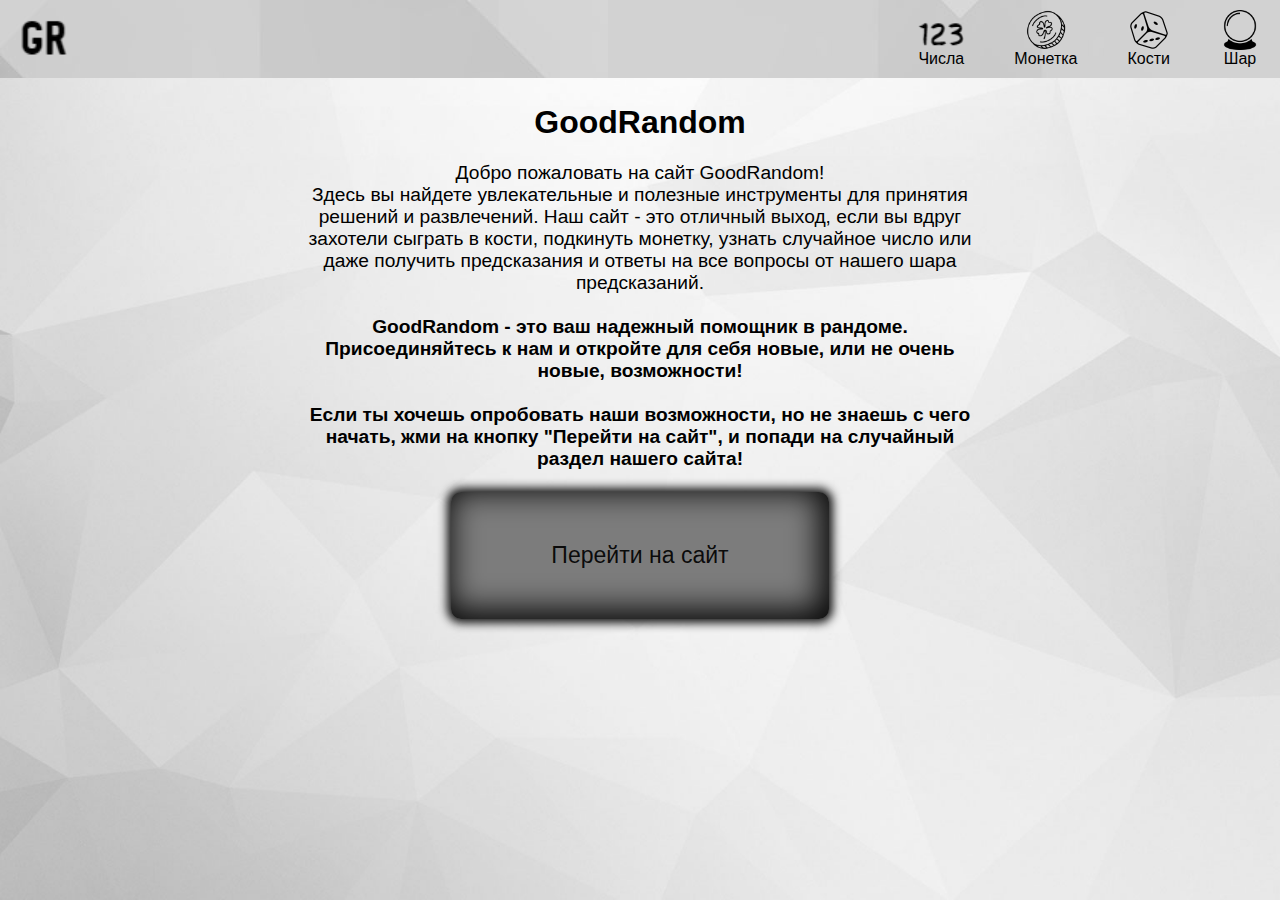
<file: index.html>
<!DOCTYPE html>
<html lang="ru">
<head>
    <meta charset="UTF-8">
    <meta name="viewport" content="width=device-width, initial-scale=1.0">
    <title>GoodRandom</title>
    <link rel="stylesheet" type="text/css" href="style.css"/>
    <link rel="icon" href="image/my-GR.png">
</head>
<body>
<header>
    <div class="logo">
        <a href="index.html">
            <img src="image/my-GR.png" alt="Логотип">
        </a>
    </div>
    <div class="menu">
        <a href="numbers/numbers.html"><img src="image/my-123.png" alt="Иконка 1">Числа</a>
        <a href="coin/coin.html"><img src="image/coin.png" alt="Иконка 2">Монетка</a>
        <a href="dice/dice.html"><img src="image/cube.png" alt="Иконка 3">Кости</a>
        <a href="sharik/sharik.html"><img src="image/sharik.png" alt="Иконка 4">Шар</a>
    </div>
    <div class="toggle-btn" onclick="toggleMobileMenu()">☰</div>
</header>

<div class="mobile-menu" id="mobileMenu">
    <a href="numbers/numbers.html"><img src="image/my-123.png" alt="Иконка 1">Числа</a>
    <a href="coin/coin.html"><img src="image/coin.png" alt="Иконка 2">Монетка</a>
    <a href="dice/dice.html"><img src="image/cube.png" alt="Иконка 3">Кости</a>
    <a href="sharik/sharik.html"><img src="image/sharik.png" alt="Иконка 4">Шар</a>
</div>

<script>
    let mobileMenuOpen = false;

    function toggleMobileMenu() {
        const mobileMenu = document.getElementById("mobileMenu");
        mobileMenuOpen = !mobileMenuOpen;
        mobileMenu.classList.toggle('show-mobile-menu', mobileMenuOpen);
    }

    window.onresize = function() {
        if (window.innerWidth > 768) {
            // Закрыть мобильное меню при расширении окна
            mobileMenuOpen = false;
            document.getElementById("mobileMenu").classList.remove('show-mobile-menu');
        }
    }
</script>
<h1>GoodRandom</h1>
<p>
    Добро пожаловать на сайт GoodRandom!<br> Здесь вы найдете увлекательные и полезные инструменты для принятия решений и развлечений.  Наш сайт - это отличный выход, если вы вдруг захотели сыграть в кости, подкинуть монетку, узнать случайное число или даже получить предсказания и ответы на все вопросы от нашего шара предсказаний. 
<br>
<br>
    <b>GoodRandom - это ваш надежный помощник в рандоме. Присоединяйтесь к нам и откройте для себя новые, или не очень новые, возможности!</b>
    <br><br>
    <b>Если ты хочешь опробовать наши возможности, но не знаешь с чего начать, жми на кнопку "Перейти на сайт", и попади на случайный раздел нашего сайта!</b>
    <br><br>
    <script>
        function goToRandomPage() {
            const pages = [
                'numbers/numbers.html',
                'coin/coin.html',
                'dice/dice.html',
                'sharik/sharik.html'
            ];
            const randomIndex = Math.floor(Math.random() * pages.length);
            window.location.href = pages[randomIndex];
        }
    </script>
    <button onclick="goToRandomPage()">Перейти на сайт</button>
</p>
</body>
</html>
</file>
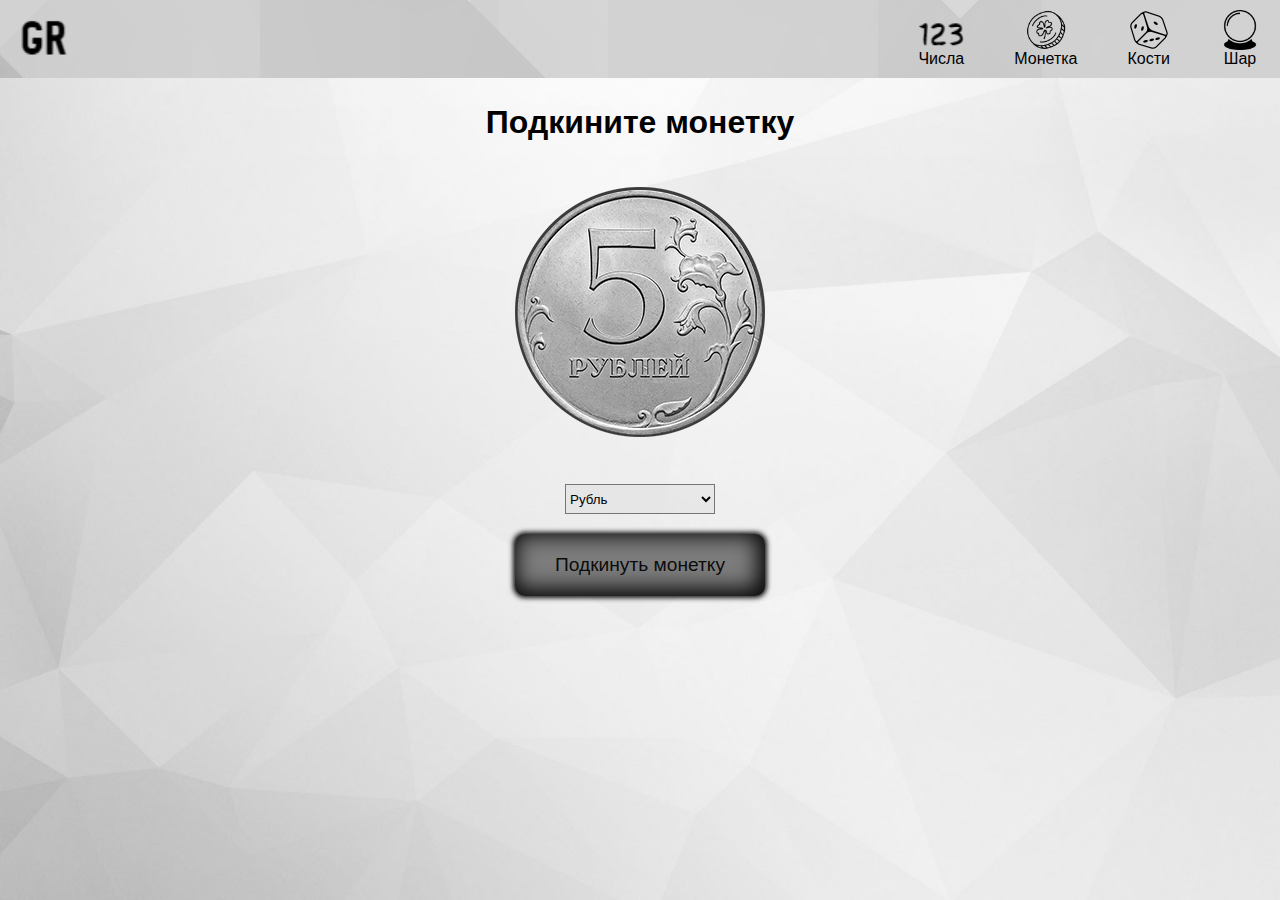
<file: coin/coin.html>
<!DOCTYPE html>
<html lang="ru">
<head>
    <meta charset="UTF-8">
    <meta name="viewport" content="width=device-width, initial-scale=1.0">
    <title>GoodRandom - Монетка</title>
    <link rel="stylesheet" type="text/css" href="style.css"/>
    <link rel="icon" href="../image/my-GR.png">
</head>
<body>

<header>
    <div class="logo">
        <a href="../index.html">
            <img src="../image/my-GR.png" alt="Логотип">
        </a>
    </div>
    <div class="menu">
        <a href="../numbers/numbers.html"><img src="../image/my-123.png" alt="Иконка 1">Числа</a>
        <a href="../coin/coin.html"><img src="../image/coin.png" alt="Иконка 2">Монетка</a>
        <a href="../dice/dice.html"><img src="../image/cube.png" alt="Иконка 3">Кости</a>
        <a href="../sharik/sharik.html"><img src="../image/sharik.png" alt="Иконка 4">Шар</a>
    </div>
    <div class="toggle-btn" onclick="toggleMobileMenu()">☰</div>
</header>

<div class="mobile-menu" id="mobileMenu">
    <a href="../numbers/numbers.html"><img src="../image/my-123.png" alt="Иконка 1">Числа</a>
    <a href="../coin/coin.html"><img src="../image/coin.png" alt="Иконка 2">Монетка</a>
    <a href="../dice/dice.html"><img src="../image/cube.png" alt="Иконка 3">Кости</a>
    <a href="../sharik/sharik.html"><img src="../image/sharik.png" alt="Иконка 4">Шар</a>
</div>

<script>
    let mobileMenuOpen = false;

    function toggleMobileMenu() {
        const mobileMenu = document.getElementById("mobileMenu");
        mobileMenuOpen = !mobileMenuOpen;
        mobileMenu.classList.toggle('show-mobile-menu', mobileMenuOpen);
    }

    window.onresize = function() {
        if (window.innerWidth > 768) {
            // Закрыть мобильное меню при расширении окна
            mobileMenuOpen = false;
            document.getElementById("mobileMenu").classList.remove('show-mobile-menu');
        }
    }
</script>
<h1>Подкините монетку</h1>
<img id="coinImage" src="../image/reshka_ru.png" alt="Монета">
<br><br>
<select id="coinSelect">
    <option value="ru">Рубль</option>
    <option value="dollar">Доллар</option>
    <option value="ussr">Советский рубль</option>
    <option value="imperial">Имперский рубль</option>
    <option value="funt">Фунт</option>
</select>
<br>
<button onclick="tossCoin()">Подкинуть монетку</button>
<p id="result"></p>

<script>
    const coins = {
        ru: ["../image/orel_ru.png", "../image/reshka_ru.png"],
        dollar: ["../image/orel_dollar.png", "../image/reshka_dollar.png"],
        ussr: ["../image/orel_ussr.png", "../image/reshka_ussr.png"],
        imperial: ["../image/orel_imper.png", "../image/reshka_imper.png"],
        funt: ["../image/orel_funt.png", "../image/reshka_funt.png"]
    };
    
    function tossCoin() {
        const coinType = document.getElementById("coinSelect").value;
        const coinImages = coins[coinType];
        let resultElement = document.getElementById("result");
        let coinImageElement = document.getElementById("coinImage");
        resultElement.textContent = "Подкидываем...";
        let tossCount = Math.floor(Math.random() * 4) + 4; // 4 to 7 times
        let currentState = 0;

        function changeImage() {
            if (tossCount > 0) {
                currentState = 1 - currentState; // Alternate between 0 and 1
                coinImageElement.src = coinImages[currentState];
                tossCount--;
                setTimeout(changeImage, 200);
            } else {
                const side = currentState === 0 ? "Орел" : "Решка";
                resultElement.textContent = "Выпало: " + side;
            }
        }
        changeImage();
    }
</script>

</body>
</html>
</file>
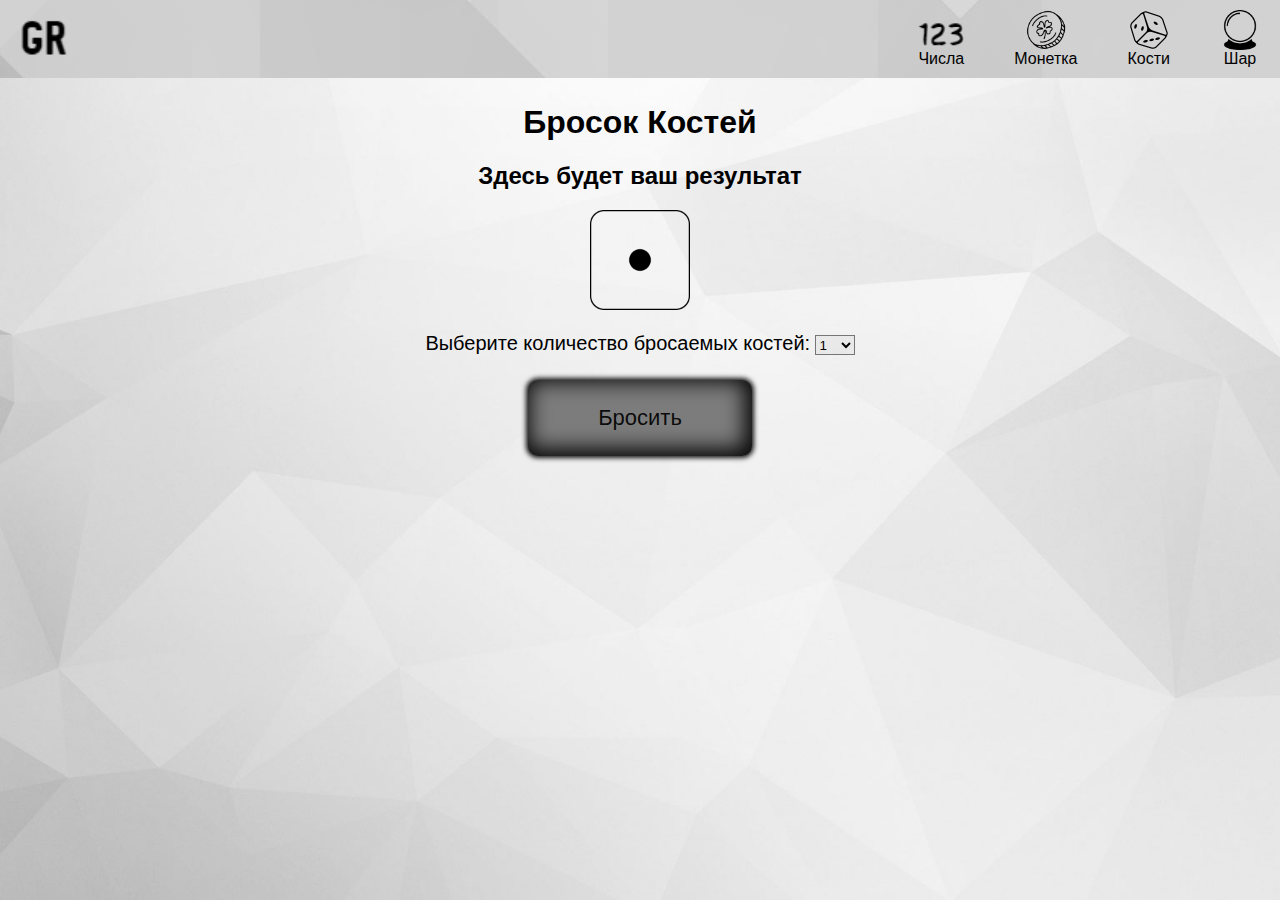
<file: dice/dice.html>
<!DOCTYPE html>
<html lang="ru">
<head>
    <meta charset="UTF-8">
    <meta name="viewport" content="width=device-width, initial-scale=1.0">
    <title>GoodRandom - Кости</title>
    <link rel="stylesheet" type="text/css" href="style.css"/>
    <link rel="icon" href="../image/my-GR.png">
</head>
<body>

<header>
    <div class="logo">
        <a href="../index.html">
            <img src="../image/my-GR.png" alt="Логотип">
        </a>
    </div>
    <div class="menu">
        <a href="../numbers/numbers.html"><img src="../image/my-123.png" alt="Иконка 1">Числа</a>
        <a href="../coin/coin.html"><img src="../image/coin.png" alt="Иконка 2">Монетка</a>
        <a href="../dice/dice.html"><img src="../image/cube.png" alt="Иконка 3">Кости</a>
        <a href="../sharik/sharik.html"><img src="../image/sharik.png" alt="Иконка 4">Шар</a>
    </div>
    <div class="toggle-btn" onclick="toggleMobileMenu()">☰</div>
</header>

<div class="mobile-menu" id="mobileMenu">
    <a href="../numbers/numbers.html"><img src="../image/my-123.png" alt="Иконка 1">Числа</a>
    <a href="../coin/coin.html"><img src="../image/coin.png" alt="Иконка 2">Монетка</a>
    <a href="../dice/dice.html"><img src="../image/cube.png" alt="Иконка 3">Кости</a>
    <a href="../sharik/sharik.html"><img src="../image/sharik.png" alt="Иконка 4">Шар</a>
</div>

<script>
    let mobileMenuOpen = false;

    function toggleMobileMenu() {
        const mobileMenu = document.getElementById("mobileMenu");
        mobileMenuOpen = !mobileMenuOpen;
        mobileMenu.classList.toggle('show-mobile-menu', mobileMenuOpen);
    }

    window.onresize = function() {
        if (window.innerWidth > 768) {
            // Закрыть мобильное меню при расширении окна
            mobileMenuOpen = false;
            document.getElementById("mobileMenu").classList.remove('show-mobile-menu');
        }
    }
</script>

        <h1>Бросок Костей</h1>
        <div id="message"><strong>Здесь будет ваш результат</strong></div>
        <div class="dice-container" id="diceContainer"></div>
            <label for="numDice">Выберите количество бросаемых костей:</label>
            <select id="numDice" name="numDice">
                <option value="1" selected>1</option>
                <option value="2">2</option>
                <option value="3">3</option>
                <option value="4">4</option>
                <option value="5">5</option>
                <option value="6">6</option>
                <option value="7">7</option>
                <option value="8">8</option>
                <option value="9">9</option>
                <option value="10">10</option>
            </select> 
            <br>
        <button id="rollButton">Бросить</button>



    <script>
        const rollButton = document.getElementById('rollButton');
        const numDiceSelect = document.getElementById('numDice');
        const messageDiv = document.getElementById('message');
        const diceContainer = document.getElementById('diceContainer');

        const diceImages = [
            '../image/dice-1.png',
            '../image/dice-2.png',
            '../image/dice-3.png',
            '../image/dice-4.png',
            '../image/dice-5.png',
            '../image/dice-6.png',  
        ];

        // Функция для создания элементов костей
        function createDiceElements(count) {
            diceContainer.innerHTML = '';
        for (let i = 0; i < count; i++) {
    const img = document.createElement('img');
    img.src = diceImages[0]; // Начальное изображение
    img.classList.add('dice');
    img.id = `die-${i}`;
    diceContainer.appendChild(img);
}
}

// Инициализация с одной костью
createDiceElements(1);

rollButton.addEventListener('click', () => {
let numDice = parseInt(numDiceSelect.value);
if (isNaN(numDice) || numDice < 1) numDice = 1;
if (numDice > 10) numDice = 10;
numDiceSelect.value = numDice;

messageDiv.textContent = 'Бросаем ваши кости...';
diceContainer.innerHTML = ''; // Сброс предыдущих костей

createDiceElements(numDice);

const diceElements = [];
for (let i = 0; i < numDice; i++) {
    diceElements.push(document.getElementById(`die-${i}`));
}

const totalChanges = Math.floor(Math.random() * 4) + 4; 
let currentChange = 0;

const changeInterval = setInterval(() => {
    diceElements.forEach(die => {
        const randomIndex = Math.floor(Math.random() * 6);
        die.src = diceImages[randomIndex];
    });
    currentChange++;
    if (currentChange >= totalChanges) {
        clearInterval(changeInterval);
        finalizeRoll();
    }
}, 200);
});

function finalizeRoll() {
const numDice = diceContainer.children.length;
const finalResults = [];
for (let i = 0; i < numDice; i++) {
    const randomValue = Math.floor(Math.random() * 6);
    finalResults.push(randomValue + 1);
    const die = document.getElementById(`die-${i}`);
    die.src = diceImages[randomValue];
}

messageDiv.innerHTML = `<strong>Результаты броска:</strong> ${finalResults.join(', ')}`;

}
</script>

</body>
</html>
</file>
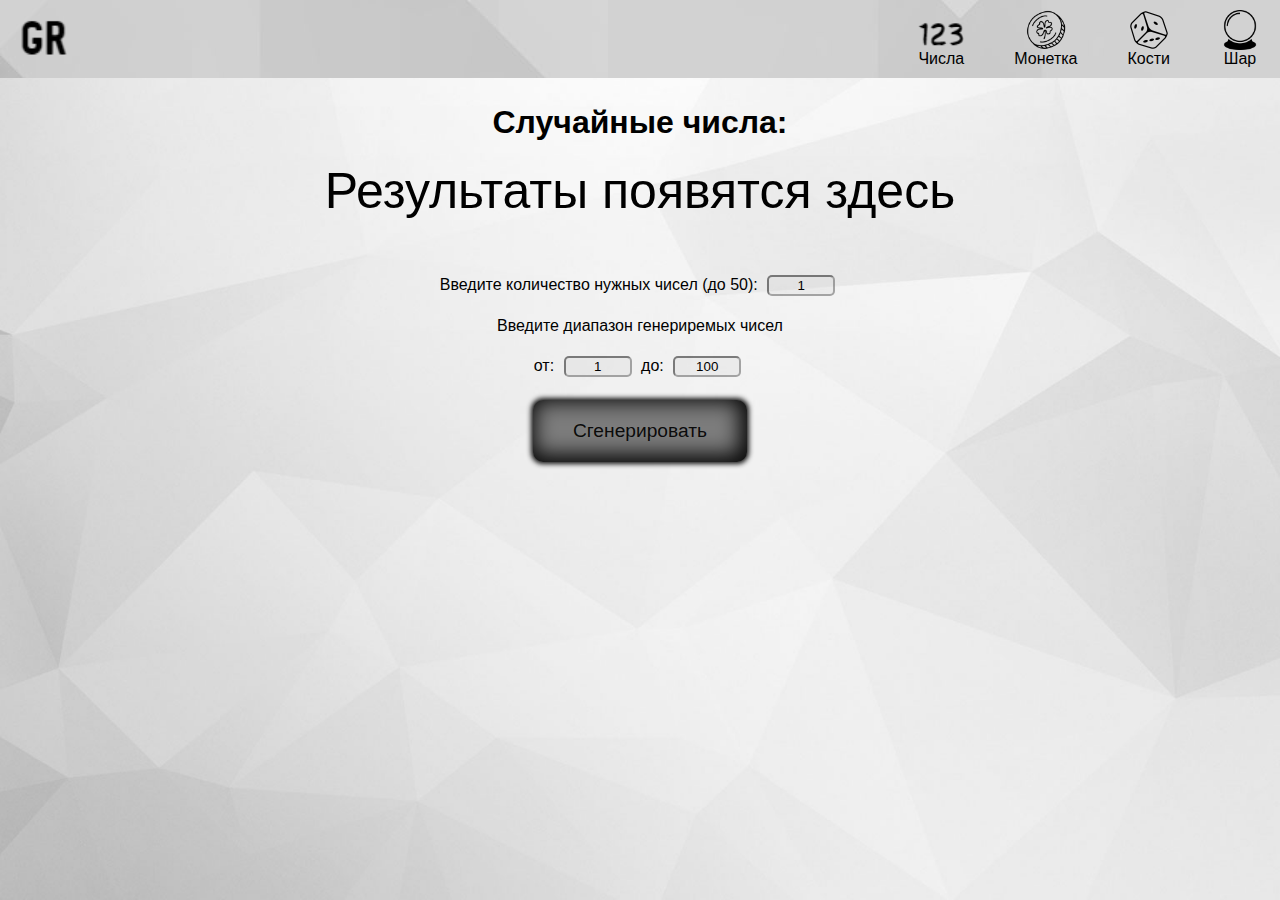
<file: numbers/numbers.html>
<!DOCTYPE html>
<html lang="ru">
<head>
    <meta charset="UTF-8">
    <meta name="viewport" content="width=device-width, initial-scale=1.0">
    <title>GoodRandom - Рандомайзер чисел</title>
    <link rel="stylesheet" type="text/css" href="style.css"/>
    <link rel="icon" href="../image/my-GR.png">
</head>
<body>

<header>
    <div class="logo">
        <a href="../index.html">
            <img src="../image/my-GR.png" alt="Логотип">
        </a>
    </div>
    <div class="menu">
        <a href="../numbers/numbers.html"><img src="../image/my-123.png" alt="Иконка 1">Числа</a>
        <a href="../coin/coin.html"><img src="../image/coin.png" alt="Иконка 2">Монетка</a>
        <a href="../dice/dice.html"><img src="../image/cube.png" alt="Иконка 3">Кости</a>
        <a href="../sharik/sharik.html"><img src="../image/sharik.png" alt="Иконка 4">Шар</a>
    </div>
    <div class="toggle-btn" onclick="toggleMobileMenu()">☰</div>
</header>

<div class="mobile-menu" id="mobileMenu">
    <a href="../numbers/numbers.html"><img src="../image/my-123.png" alt="Иконка 1">Числа</a>
    <a href="../coin/coin.html"><img src="../image/coin.png" alt="Иконка 2">Монетка</a>
    <a href="../dice/dice.html"><img src="../image/cube.png" alt="Иконка 3">Кости</a>
    <a href="../sharik/sharik.html"><img src="../image/sharik.png" alt="Иконка 4">Шар</a>
</div>

<script>
    let mobileMenuOpen = false;

    function toggleMobileMenu() {
        const mobileMenu = document.getElementById("mobileMenu");
        mobileMenuOpen = !mobileMenuOpen;
        mobileMenu.classList.toggle('show-mobile-menu', mobileMenuOpen);
    }

    window.onresize = function() {
        if (window.innerWidth > 768) {
            // Закрыть мобильное меню при расширении окна
            mobileMenuOpen = false;
            document.getElementById("mobileMenu").classList.remove('show-mobile-menu');
        }
    }
</script>
<h1>Случайные числа:</h1>
<div class="generator-results" id="results">Результаты появятся здесь</div>
<div class="generator">
    <label for="count">Введите количество нужных чисел (до 50):</label>
    <input type="number" id="count" value="1" min="1" max="50">
    <p>Введите диапазон генериремых чисел</p>
    <label for="min">от:</label>
    <input type="number" id="min" value="1" min="0">
    <label for="max">до:</label>
    <input type="number" id="max" value="100" min="0"><br><br>
    <button onclick="generateRandomNumbers()">Сгенерировать</button>
</div>

<script>
    function generateRandomNumbers() {
        const min = parseInt(document.getElementById("min").value, 10);
        const max = parseInt(document.getElementById("max").value, 10);
        const count = parseInt(document.getElementById("count").value, 10);
        const results = [];

        if (count > 50) {
                alert("Количество не может превышать 50.");
                return;
            }

        for (let i = 0; i < count; i++) {
            const randomNum = Math.floor(Math.random() * (max - min + 1)) + min;
            results.push(randomNum);
        }

        document.getElementById("results").textContent = results.join(", ");
    }
</script>
</body>
</html>
</file>
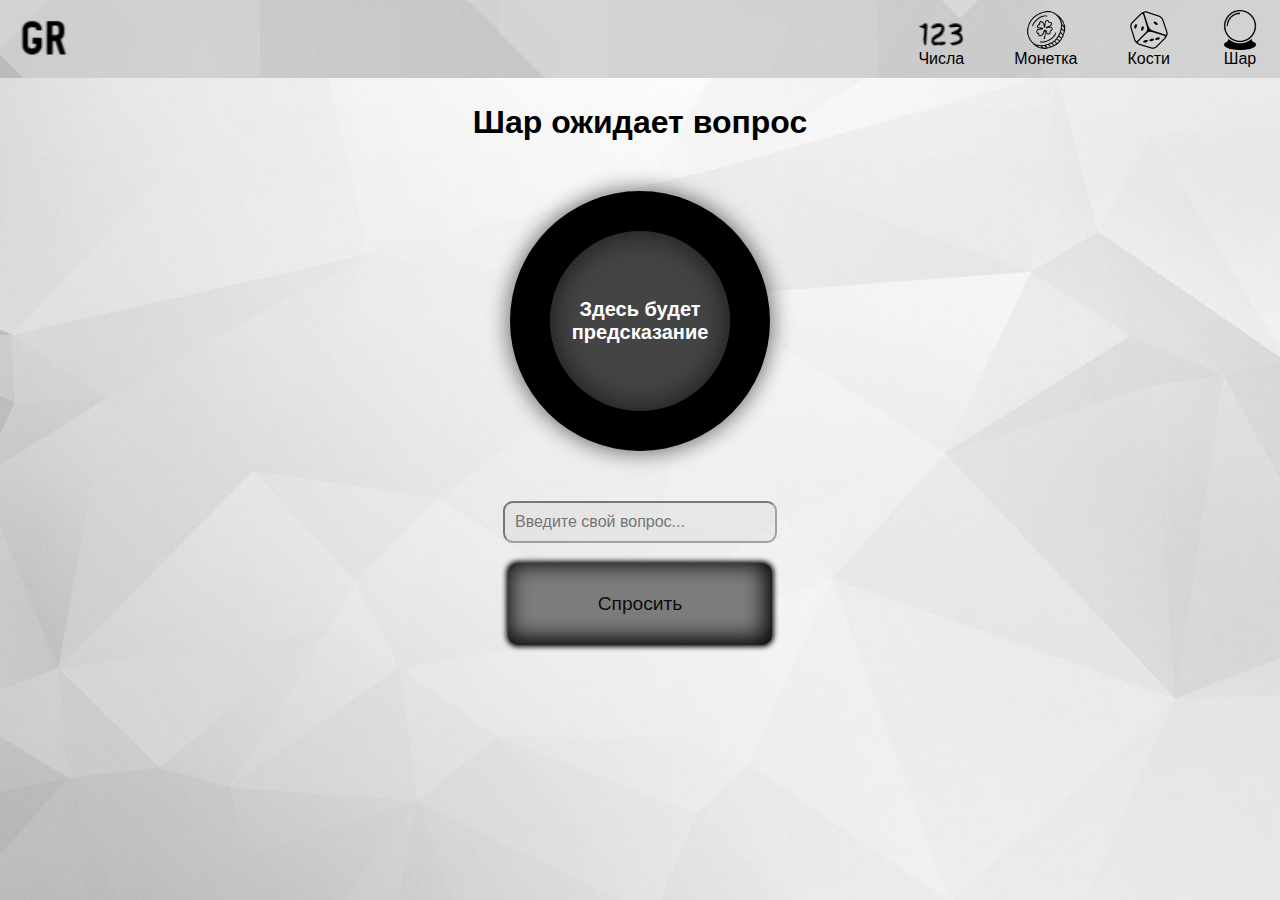
<file: sharik/sharik.html>
<!DOCTYPE html>
<html lang="ru">
<head>
    <meta charset="UTF-8">
    <meta name="viewport" content="width=device-width, initial-scale=1.0">
    <title>GoodRandom - Шар предсказаний</title>
    <link rel="stylesheet" type="text/css" href="style.css"/>
    <link rel="icon" href="../image/my-GR.png">
</head>
<body>

<header>
    <div class="logo">
        <a href="../index.html">
            <img src="../image/my-GR.png" alt="Логотип">
        </a>
    </div>
    <div class="menu">
        <a href="../numbers/numbers.html"><img src="../image/my-123.png" alt="Иконка 1">Числа</a>
        <a href="../coin/coin.html"><img src="../image/coin.png" alt="Иконка 2">Монетка</a>
        <a href="../dice/dice.html"><img src="../image/cube.png" alt="Иконка 3">Кости</a>
        <a href="../sharik/sharik.html"><img src="../image/sharik.png" alt="Иконка 4">Шар</a>
    </div>
    <div class="toggle-btn" onclick="toggleMobileMenu()">☰</div>
</header>

<div class="mobile-menu" id="mobileMenu">
    <a href="../numbers/numbers.html"><img src="../image/my-123.png" alt="Иконка 1">Числа</a>
    <a href="../coin/coin.html"><img src="../image/coin.png" alt="Иконка 2">Монетка</a>
    <a href="../dice/dice.html"><img src="../image/cube.png" alt="Иконка 3">Кости</a>
    <a href="../sharik/sharik.html"><img src="../image/sharik.png" alt="Иконка 4">Шар</a>
</div>


<script>
    let mobileMenuOpen = false;

    function toggleMobileMenu() {
        const mobileMenu = document.getElementById("mobileMenu");
        mobileMenuOpen = !mobileMenuOpen;
        mobileMenu.classList.toggle('show-mobile-menu', mobileMenuOpen);
    }

    window.onresize = function() {
        if (window.innerWidth > 768) {
            // Закрыть мобильное меню при расширении окна
            mobileMenuOpen = false;
            document.getElementById("mobileMenu").classList.remove('show-mobile-menu');
        }
    }
</script>
<h1 id="header">Шар ожидает вопрос</h2>


<div class="magic-ball">
  <div id="answer">Здесь будет предсказание</div>
</div>
<p></p>
<input type="text" id="questionInput" placeholder="Введите свой вопрос..."><br>
<button id="askButton">Спросить</button>

<script>
  const answers = [
    "Бесспорно",
    "Предрешено",
    "Никаких сомнений",
    "Определённо да",
    "Можешь быть уверен в этом",
    "Мне кажется — «да»",
    "Вероятнее всего",
    "Хорошие перспективы",
    "Знаки говорят — «да»",
    "Да",
    "Пока не ясно, попробуй снова",
    "Спроси позже",
    "Лучше не рассказывать",
    "Сейчас нельзя предсказать",
    "Даже не думай",
    "Мой ответ — «нет»",
    "По моим данным — «нет»",
    "Перспективы не очень хорошие",
    "Весьма сомнительно",
    "Определённо нет",
    "Нет"
  ];

  document.getElementById('askButton').addEventListener('click', function() {
    const question = document.getElementById('questionInput').value.trim();
    if (question === "") {
      alert("Пожалуйста, введите вопрос.");
      return;
    }
    const randomAnswer = answers[Math.floor(Math.random() * answers.length)];
    document.getElementById('answer').textContent = randomAnswer;
    document.getElementById('header').textContent = "Шар ответил:";
  });
</script>


</body>
</html>
</file>
<file: style.css>
body {
    font-family: 'Segoe UI', Tahoma, Geneva, Verdana, sans-serif;
    margin: 0;
    padding: 0;
}
html{
    background-image:url(image/bg3.jpg);
    background-repeat: no-repeat;
    background-position: center center;
    background-attachment: fixed;
    -webkit-background-size: cover;
    -moz-background-size: cover;
    -o-background-size: cover;
    background-size: cover;
}

header {
    display: flex;
    align-items: center;
    padding: 10px 20px;
    background-color: #333;
    color: #fff;
    background-image: url(image/fon.jpg);
}
p{
    text-align: center;
    margin:auto;
    font-size:larger;
    max-width: 700px;
}
.logo {
    margin-right: auto;
}
.logo img {
    height: 50px;
}
h1{
    margin-top: 2%;
    text-align: center;
    font-size: 50;
}
button{
    background-color: rgb(124, 124, 124);
    color:rgba(0, 0, 0, 0.918);
    padding: 50px 100px;
    border: none;
    border-radius: 10px;
    cursor: pointer;
    font-size:larger;
    box-shadow: 0px 0px 10px 4px rgba(0, 0, 0, 0.918),
    inset  -5px -5px 30px 5px rgba(0, 0, 0, 0.918);
}
button:hover{
    color:white;
}
button:active{
    padding: 49px 98px;
    color:white;
    border-radius: 9.5px;
    box-shadow: 0px 0px 10px 4px rgba(0, 0, 0, 0.918),
    inset  4px 4px 30px 5px rgba(0, 0, 0, 0.918);
}
.menu {
    display: flex;
    gap: 50px;
    justify-content: center;
    align-items: center; 
}
.menu a {
    color: rgb(0, 0, 0);
    text-decoration: none;
    text-align: center;
}
.menu a img {
    height: 40px;
    display: block;
    margin: 0 auto;
}
.mobile-menu {
    display: none;
    flex-direction: row;
    align-items: center;
    justify-content: center;
    padding: 10px;
    gap: 50px;
    background-color: #cccccc6e;
    position: relative;
    width: 100%;
}
.mobile-menu a {
    color: rgb(0, 0, 0);
    text-decoration: none;
    text-align: center;
}
.mobile-menu a img {
    height: 50px;
    display: block;
    margin: 0 auto;
}
/* Отображение кнопки для мобильного меню */
.toggle-btn {
    cursor: pointer;
    margin-left: 20px;
    display: none;
}

@media (max-width: 768px) {
    .menu {
        display: none;
    }

    .toggle-btn {
        display: block;
    }

    .mobile-menu {
        display: none;
    }

    .show-mobile-menu {
        display: flex;
    }
}
</file>
<file: coin/style.css>
body {
    font-family: 'Segoe UI', Tahoma, Geneva, Verdana, sans-serif;
    margin: 0;
    padding: 0;
    justify-content: center;
    align-self: center;
    text-align: center;
}
html{
    background-image:url(../image/bg3.jpg);
    background-repeat: no-repeat;
    background-position: center center;
    background-attachment: fixed;
    -webkit-background-size: cover;
    -moz-background-size: cover;
    -o-background-size: cover;
    background-size: cover;
}

header {
    display: flex;
    align-items: center;
    padding: 10px 20px;
    background-color: #333;
    color: #fff;
    background-image: url(../image/fon.jpg);
}

.logo {
    margin-right: auto;
}
.logo img {
    height: 50px;
}
h1{
    margin-top: 2%;
    text-align: center;
    font-size: 50;
}

#coin {
    width: 200px;
    height: 200px;
}
#result {
    font-size: 24px;
    margin-top: 20px;
    text-align: center;
}
#coinSelect{
    background-color: rgba(192, 192, 192, 0.164);
    height: 30px;
    width: 150px;
}
button{
    margin-top: 20px;
    background-color: rgb(124, 124, 124);
    color:rgba(0, 0, 0, 0.918);
    padding: 20px 40px;
    border: none;
    border-radius: 10px;
    cursor: pointer;
    font-size:larger;
    box-shadow: 0px 0px 5px 2px rgba(0, 0, 0, 0.918),
    inset  -3px -3px 20px 5px rgba(0, 0, 0, 0.918);
}
button:hover{
    color:white;
}
button:active{
    padding: 19.5px 39px;
    color:white;
    border-radius: 9.5px;
    box-shadow: 0px 0px 5px 2px rgba(0, 0, 0, 0.918),
    inset 2px 2px 20px 5px rgba(0, 0, 0, 0.918);
}
.menu {
    display: flex;
    gap: 50px;
    justify-content: center;
    align-items: center;
}

.menu a {
    color: rgb(0, 0, 0);
    text-decoration: none;
    text-align: center;
}

.menu a img {
    height: 40px;
    display: block;
    margin: 0 auto;
}
.mobile-menu {
    display: none;
    flex-direction: row;
    align-items: center;
    justify-content: center;
    padding: 10px;
    gap: 50px;
    background-color: #cccccc6e;
    position: relative;
    width: 100%;
}
.mobile-menu a {
    color: rgb(0, 0, 0);
    text-decoration: none;
    text-align: center;
}
.mobile-menu a img {
    height: 50px;
    display: block;
    margin: 0 auto;
}
/* Отображение кнопки для мобильного меню */
.toggle-btn {
    cursor: pointer;
    margin-left: 20px;
    display: none;
}

@media (max-width: 768px) {
    .menu {
        display: none;
    }

    .toggle-btn {
        display: block;
    }

    .mobile-menu {
        display: none;
    }

    .show-mobile-menu {
        display: flex;
    }
}
</file>
<file: dice/style.css>
body {
    font-family: 'Segoe UI', Tahoma, Geneva, Verdana, sans-serif;
    margin: 0;
    padding: 0;
    justify-content: center;
    align-self: center;
    text-align: center;
}
html{
    background-image:url(../image/bg3.jpg);
    background-repeat: no-repeat;
    background-position: center center;
    background-attachment: fixed;
    -webkit-background-size: cover;
    -moz-background-size: cover;
    -o-background-size: cover;
    background-size: cover;
}
header {
    display: flex;
    align-items: center;
    padding: 10px 20px;
    background-color: #333;
    color: #fff;
    background-image: url(../image/fon.jpg);
}
.logo {
    margin-right: auto;
}
.logo img {
    height: 50px;
}
h1{
    margin-top: 2%;
    text-align: center;
    font-size: 50;
}
label{
    font-size: 20px;
}
select{
    margin-top: 25px;
    margin-bottom:25px;
    background-color: rgba(192, 192, 192, 0.164);
    width: 40px;
    height: 20px;
}
#message {
    font-size: 1.5em;
    min-height: 2em;
    text-align: center;
}
.dice-container {
    margin: 0 auto;
    display: flex;
    flex-wrap: wrap;
    justify-content: center;
    gap: 15px;
    max-width: 500px;
}
.dice {
    width: 100px;
}
button{
    background-color: rgb(124, 124, 124);
    color:rgba(0, 0, 0, 0.918);
    padding: 25px 70px;
    border: none;
    border-radius: 10px;
    cursor: pointer;
    font-size:22px;
    box-shadow: 0px 0px 5px 2px rgba(0, 0, 0, 0.918),
    inset  -3px -3px 20px 5px rgba(0, 0, 0, 0.918);
}
button:hover{
    color:white;
}
button:active{
    padding: 24.5px 69px;
    color:white;
    border-radius: 9.5px;
    box-shadow: 0px 0px 5px 2px rgba(0, 0, 0, 0.918),
    inset 2px 2px 20px 5px rgba(0, 0, 0, 0.918);
}
.menu {
    display: flex;
    gap: 50px;
    justify-content: center;
    align-items: center; 
}

.menu a {
    color: rgb(0, 0, 0);
    text-decoration: none;
    text-align: center;
}

.menu a img {
    height: 40px;
    display: block;
    margin: 0 auto;
}
.mobile-menu {
    display: none;
    flex-direction: row;
    align-items: center;
    justify-content: center;
    padding: 10px;
    gap: 50px;
    background-color: #cccccc6e;
    position: relative;
    width: 100%;
}
.mobile-menu a {
    color: rgb(0, 0, 0);
    text-decoration: none;
    text-align: center;
}
.mobile-menu a img {
    height: 50px;
    display: block;
    margin: 0 auto;
}
/* Отображение кнопки для мобильного меню */
.toggle-btn {
    cursor: pointer;
    margin-left: 20px;
    display: none;
}

@media (max-width: 768px) {
    .menu {
        display: none;
    }

    .toggle-btn {
        display: block;
    }

    .mobile-menu {
        display: none;
    }

    .show-mobile-menu {
        display: flex;
    }
}
</file>
<file: numbers/style.css>
body {
    font-family: 'Segoe UI', Tahoma, Geneva, Verdana, sans-serif;
    margin: 0;
    padding: 0;
}
html{
    background-image:url(../image/bg3.jpg);
    background-repeat: no-repeat;
    background-position: center center;
    background-attachment: fixed;
    -webkit-background-size: cover;
    -moz-background-size: cover;
    -o-background-size: cover;
    background-size: cover;
}

header {
    display: flex;
    align-items: center;
    padding: 10px 20px;
    background-color: #333;
    color: #fff;
    background-image: url(../image/fon.jpg);
}

.logo {
    margin-right: auto;
}
.logo img {
    height: 50px;
}
h1{
    margin-top: 2%;
    text-align: center;
    font-size: 50;
}
button{
    background-color: rgb(124, 124, 124);
    color:rgba(0, 0, 0, 0.918);
    padding: 20px 40px;
    border: none;
    border-radius: 10px;
    cursor: pointer;
    font-size:larger;
    box-shadow: 0px 0px 5px 2px rgba(0, 0, 0, 0.918),
    inset  -3px -3px 20px 5px rgba(0, 0, 0, 0.918);
}
button:hover{
    color:white;
}
button:active{
    padding: 19.5px 39px;
    color:white;
    border-radius: 9.5px;
    box-shadow: 0px 0px 5px 2px rgba(0, 0, 0, 0.918),
    inset 2px 2px 20px 5px rgba(0, 0, 0, 0.918);
}
.menu {
    display: flex;
    gap: 50px;
    justify-content: center;
    align-items: center;
}

.menu a {
    color: rgb(0, 0, 0);
    text-decoration: none;
    text-align: center;
}

.menu a img {
    height: 40px;
    display: block;
    margin: 0 auto;
}
.mobile-menu {
    display: none;
    flex-direction: row;
    align-items: center;
    justify-content: center;
    padding: 10px;
    gap: 50px;
    background-color: #cccccc6e;
    position: relative;
    width: 100%;
}
.mobile-menu a {
    color: rgb(0, 0, 0);
    text-decoration: none;
    text-align: center;
}
.mobile-menu a img {
    height: 50px;
    display: block;
    margin: 0 auto;
}
/* Отображение кнопки для мобильного меню */
.toggle-btn {
    cursor: pointer;
    margin-left: 20px;
    display: none;
}

@media (max-width: 768px) {
    .menu {
        display: none;
    }

    .toggle-btn {
        display: block;
    }

    .mobile-menu {
        display: none;
    }

    .show-mobile-menu {
        display: flex;
    }
}
.generator {
    padding: 50px;
    border-radius: 10px;
    text-align: center;
    max-width: 1000px;
    margin: 0 auto;
}
.generator input[type="number"] {
    width: 60px;
    text-align: center;
    margin: 5px;
    background-color:rgba(192, 192, 192, 0.164);
    border-color: rgba(0, 0, 0, 0.479);
    border-radius: 5px;
}
.generator input[type="number"]:hover{
    border-color: #000000;
}
.generator input[type="number"]::-webkit-outer-spin-button,
.generator input[type="number"]::-webkit-inner-spin-button {
    -webkit-appearance: none;
    margin: 0;
}
.generator-results {
    max-width: 800px;
    margin-bottom: 20px;
    font-size: 50px;
    color: #000000;
    margin: 0 auto;
    text-align: center;
}
</file>
<file: sharik/style.css>
body {
    font-family: 'Segoe UI', Tahoma, Geneva, Verdana, sans-serif;
    margin: 0;
    padding: 0;
    text-align: center;
}
html{
    background-image:url(../image/bg3.jpg);
    background-repeat: no-repeat;
    background-position: center center;
    background-attachment: fixed;
    -webkit-background-size: cover;
    -moz-background-size: cover;
    -o-background-size: cover;
    background-size: cover;
}
header {
    display: flex;
    align-items: center;
    padding: 10px 20px;
    background-color: #333;
    color: #fff;
    background-image: url(../image/fon.jpg);
}
.magic-ball {
    position: relative;
    margin: 50px auto;
    width: 260px;
    height: 260px;
    background-color: #000;
    border-radius: 50%;
    box-shadow: 0 0 20px 3px rgba(0,0,0,0.5);
}
.magic-ball::after {
    content: '';
    position: absolute;
    top: 50%;
    left: 50%;
    width: 180px;
    height: 180px;
    background-color: #444;
    border-radius: 50%;
    transform: translate(-50%, -50%);
    z-index: 1;
    box-shadow: inset 0 0 25px 5px rgba(0,0,0,0.5);
}
#answer {
    position: absolute;
    top: 50%;
    left: 50%;
    width: 160px;
    padding: 10px;
    color: #fff;
    font-size: 20px;
    font-weight: bold;
    text-align: center;
    transform: translate(-50%, -50%);
    z-index: 2;
}
#questionInput {
    width: 250px;
    padding: 10px;
    font-size: 16px;
    border-radius: 10px;
    border-color: rgba(0, 0, 0, 0.479);
    background-color: rgba(192, 192, 192, 0.164);
}
#questionInput:hover{
    border-color:#000;
}
#askButton {
    margin-top:20px;
    background-color: rgb(124, 124, 124);
    color:rgba(0, 0, 0, 0.918);
    padding: 30px 90px;
    border: none;
    border-radius: 10px;
    cursor: pointer;
    font-size:larger;
    box-shadow: 0px 0px 5px 2px rgba(0, 0, 0, 0.918),
    inset  -3px -3px 20px 5px rgba(0, 0, 0, 0.918);
}
#askButton:hover{
    color:white;
}
#askButton:active{
    padding: 29px 88px;
    color:white;
    border-radius: 9.5px;
    box-shadow: 0px 0px 5px 2px rgba(0, 0, 0, 0.918),
    inset 2px 2px 20px 5px rgba(0, 0, 0, 0.918);
}

.logo {
    margin-right: auto;
}
.logo img {
    height: 50px;
}
h1{
    margin-top: 2%;
    text-align: center;
    font-size: 50;
}

.menu {
    display: flex;
    flex-wrap: wrap;
    gap: 50px;
}

.menu a {
    color: rgb(0, 0, 0);
    text-decoration: none;
    text-align: center;
}

.menu a img {
    height: 40px;
    display: block;
    margin: 0 auto;
}
.mobile-menu {
    display: none;
    flex-direction: row;
    align-items: center;
    justify-content: center;
    padding: 10px;
    gap: 50px;
    background-color: #cccccc6e;
    position: relative;
    width: 100%;
}
.mobile-menu a {
    color: rgb(0, 0, 0);
    text-decoration: none;
    text-align: center;
}
.mobile-menu a img {
    height: 50px;
    display: block;
    margin: 0 auto;
}
/* Отображение кнопки для мобильного меню */
.toggle-btn {
    cursor: pointer;
    margin-left: 20px;
    display: none;
}

@media (max-width: 768px) {
    .menu {
        display: none;
    }

    .toggle-btn {
        display: block;
    }

    .mobile-menu {
        display: none;
    }

    .show-mobile-menu {
        display: flex;
    }
}
</file>
